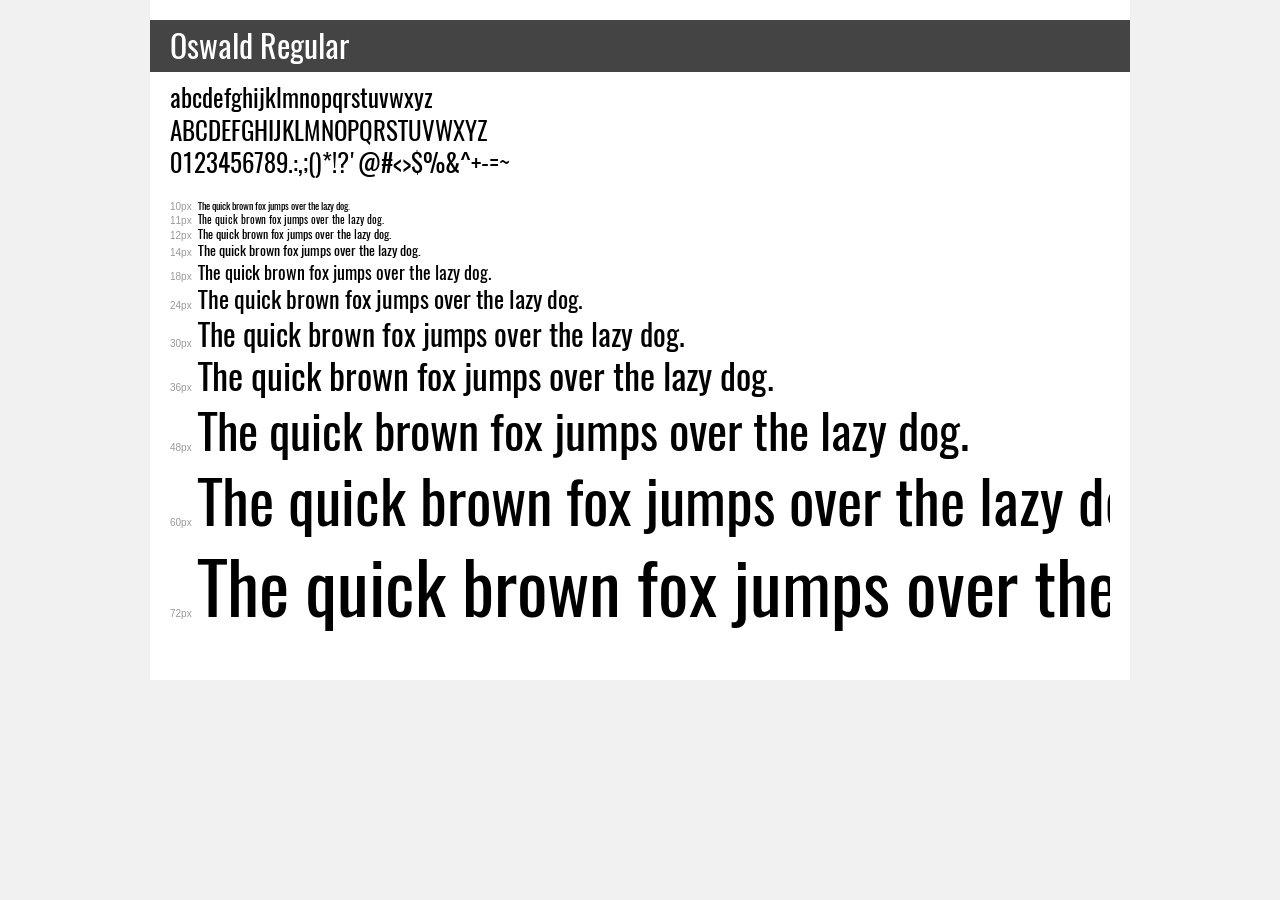
<file: apps/core/static/fonts/demo.html>
<!DOCTYPE html>
<html>
<head>
	<meta charset="utf-8">
	<title>Transfonter demo</title>
	<link href="stylesheet.css" rel="stylesheet">
	<style>
		/*
		http://meyerweb.com/eric/tools/css/reset/
		v2.0 | 20110126
		License: none (public domain)
		*/
		html, body, div, span, applet, object, iframe,
		h1, h2, h3, h4, h5, h6, p, blockquote, pre,
		a, abbr, acronym, address, big, cite, code,
		del, dfn, em, img, ins, kbd, q, s, samp,
		small, strike, strong, sub, sup, tt, var,
		b, u, i, center,
		dl, dt, dd, ol, ul, li,
		fieldset, form, label, legend,
		table, caption, tbody, tfoot, thead, tr, th, td,
		article, aside, canvas, details, embed,
		figure, figcaption, footer, header, hgroup,
		menu, nav, output, ruby, section, summary,
		time, mark, audio, video {
			margin: 0;
			padding: 0;
			border: 0;
			font-size: 100%;
			font: inherit;
			vertical-align: baseline;
		}
		/* HTML5 display-role reset for older browsers */
		article, aside, details, figcaption, figure,
		footer, header, hgroup, menu, nav, section {
			display: block;
		}
		body {
			line-height: 1;
		}
		ol, ul {
			list-style: none;
		}
		blockquote, q {
			quotes: none;
		}
		blockquote:before, blockquote:after,
		q:before, q:after {
			content: '';
			content: none;
		}
		table {
			border-collapse: collapse;
			border-spacing: 0;
		}
		/* common styles */
		body {
			background: #f1f1f1;
			color: #000;
		}
		.page {
			background: #fff;
			width: 940px;
			margin: 0 auto;
			padding: 20px 20px 0 20px;
			overflow: hidden;
		}
		.font-container {
			overflow-x: auto;
			overflow-y: hidden;
			margin-bottom: 40px;
			line-height: 1.3;
			white-space: nowrap;
			padding-bottom: 5px;
		}
		h1 {
			position: relative;
			background: #444;
			font-size: 32px;
			color: #fff;
			padding: 10px 20px;
			margin: 0 -20px 10px -20px;
		}
		.letters {
			font-size: 25px;
			margin-bottom: 20px;
		}
		.s10:before {
			content: '10px';
		}
		.s11:before {
			content: '11px';
		}
		.s12:before {
			content: '12px';
		}
		.s14:before {
			content: '14px';
		}
		.s18:before {
			content: '18px';
		}
		.s24:before {
			content: '24px';
		}
		.s30:before {
			content: '30px';
		}
		.s36:before {
			content: '36px';
		}
		.s48:before {
			content: '48px';
		}
		.s60:before {
			content: '60px';
		}
		.s72:before {
			content: '72px';
		}
		.s10:before, .s11:before, .s12:before, .s14:before,
		.s18:before, .s24:before, .s30:before, .s36:before,
		.s48:before, .s60:before, .s72:before {
			font-family: Arial, sans-serif;
			font-size: 10px;
			font-weight: normal;
			font-style: normal;
			color: #999;
			padding-right: 6px;
		}
		/* fonts demo styles */
		.demo-0 {
			font-family: 'Oswald';
			font-weight: normal;
			font-style: normal;
		}
	</style>
</head>
<body>
<div class="page">
	<div class="demo-0">
		<h1>Oswald Regular</h1>
		<div class="font-container">
			<p class="letters">
				abcdefghijklmnopqrstuvwxyz <br />
				ABCDEFGHIJKLMNOPQRSTUVWXYZ <br />				0123456789.:,;()*!?'@#<>$%&^+-=~
			</p>
			<p class="s10" style="font-size: 10px;">The quick brown fox jumps over the lazy dog.</p>
			<p class="s11" style="font-size: 11px;">The quick brown fox jumps over the lazy dog.</p>
			<p class="s12" style="font-size: 12px;">The quick brown fox jumps over the lazy dog.</p>
			<p class="s14" style="font-size: 14px;">The quick brown fox jumps over the lazy dog.</p>
			<p class="s18" style="font-size: 18px;">The quick brown fox jumps over the lazy dog.</p>
			<p class="s24" style="font-size: 24px;">The quick brown fox jumps over the lazy dog.</p>
			<p class="s30" style="font-size: 30px;">The quick brown fox jumps over the lazy dog.</p>
			<p class="s36" style="font-size: 36px;">The quick brown fox jumps over the lazy dog.</p>
			<p class="s48" style="font-size: 48px;">The quick brown fox jumps over the lazy dog.</p>
			<p class="s60" style="font-size: 60px;">The quick brown fox jumps over the lazy dog.</p>
			<p class="s72" style="font-size: 72px;">The quick brown fox jumps over the lazy dog.</p>
		</div>
	</div>
</div>
</body>
</html>
</file>
<file: apps/core/static/fonts/stylesheet.css>
/* This stylesheet generated by Transfonter (http://transfonter.org) on September 23, 2016 1:37 PM */

@font-face {
	font-family: 'Oswald';
	src: url('Oswald-Regular.eot');
	src: url('Oswald-Regular.eot?#iefix') format('embedded-opentype'),
		url('Oswald-Regular.woff') format('woff'),
		url('Oswald-Regular.ttf') format('truetype');
	font-weight: normal;
	font-style: normal;
}
</file>
